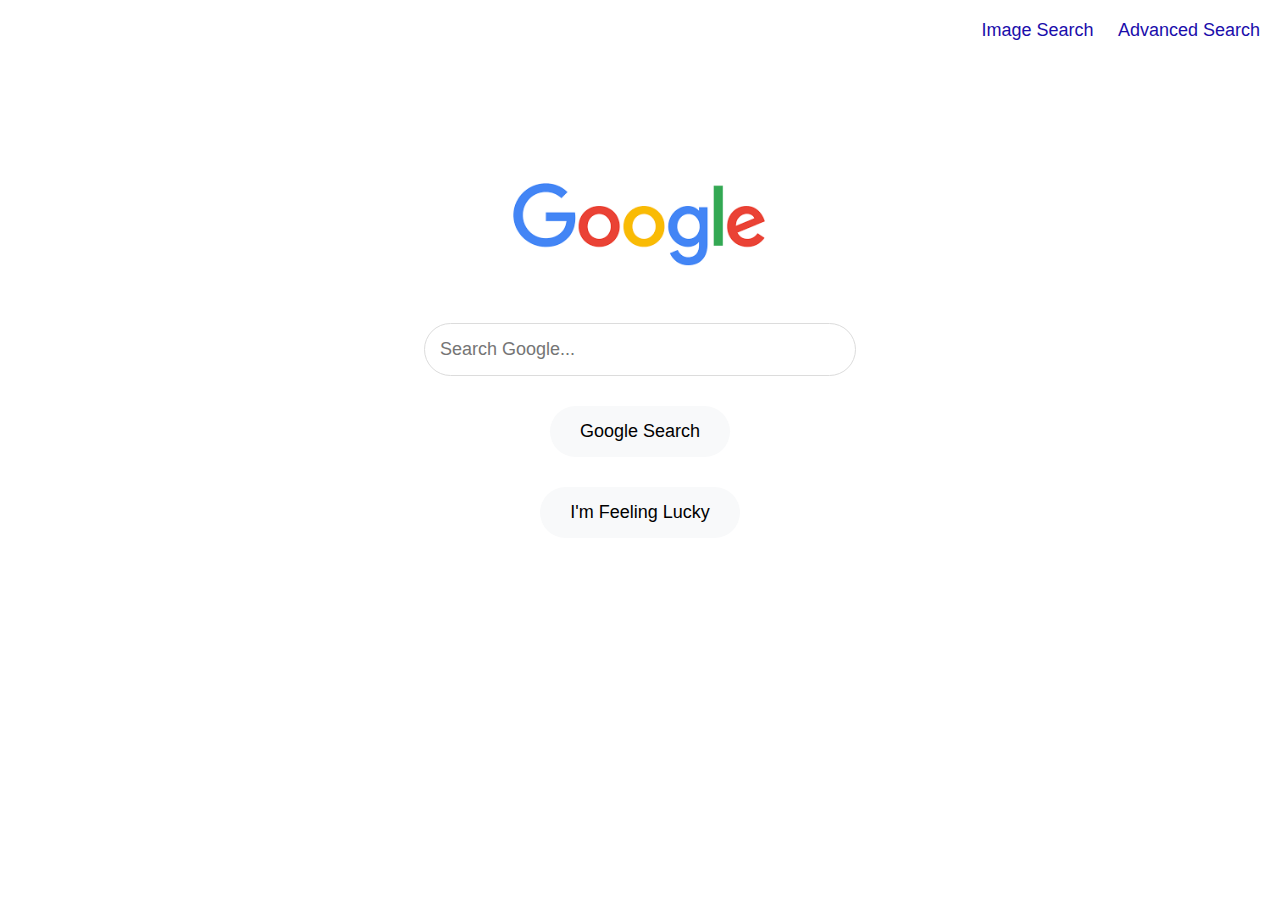
<file: search/index.html>
<!DOCTYPE html>
<html lang="en">
<head>
    <meta charset="UTF-8">
    <meta name="viewport" content="width=device-width, initial-scale=1.0">
    <title>Google Search</title>
    <link rel="stylesheet" href="styles.css">
</head>
<body>
    <header>
        <a href="imagesearch.html">Image Search</a>
        <a href="advancedsearch.html">Advanced Search</a>
    </header>
    <main>
        <img src="download.png" alt="Google Logo" class="logo">
        <form action="https://www.google.com/search" method="get">
            <input type="text" name="q" placeholder="Search Google..." class="search-bar">
            <button type="submit" class="search-button">Google Search</button>
            <button type="submit" class="search-button" name="btnI" value="I'm Feeling Lucky">I'm Feeling Lucky</button>
        </form>
    </main>
</body>
</html>
</file>
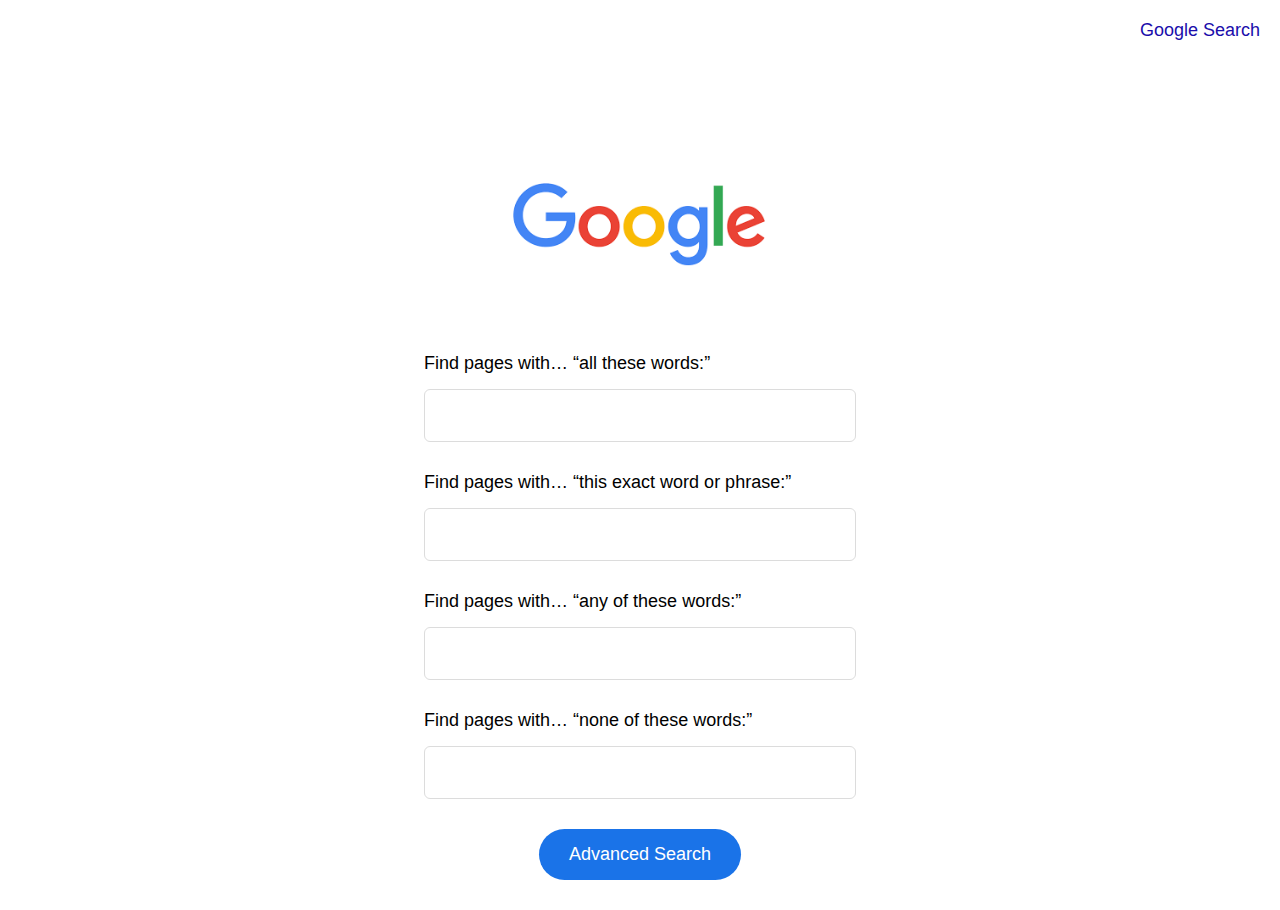
<file: search/advancedsearch.html>
<!DOCTYPE html>
<html lang="en">
<head>
    <meta charset="UTF-8">
    <meta name="viewport" content="width=device-width, initial-scale=1.0">
    <title>Google Advanced Search</title>
    <link rel="stylesheet" href="styles.css">
</head>
<body>
    <header>
        <a href="index.html">Google Search</a>
    </header>
    <main>
        <img src="download.png" alt="Google Logo" class="logo">
        <form action="https://www.google.com/search" method="get">
            <label for="all-words">Find pages with… “all these words:”</label>
            <input type="text" id="all-words" name="q" class="search-field">

            <label for="exact-phrase">Find pages with… “this exact word or phrase:”</label>
            <input type="text" id="exact-phrase" name="exact_phrase" class="search-field">

            <label for="any-words">Find pages with… “any of these words:”</label>
            <input type="text" id="any-words" name="any" class="search-field">

            <label for="none-words">Find pages with… “none of these words:”</label>
            <input type="text" id="none-words" name="none" class="search-field">

            <button type="submit" class="advanced-button">Advanced Search</button>
        </form>
    </main>
</body>
</html>
</file>
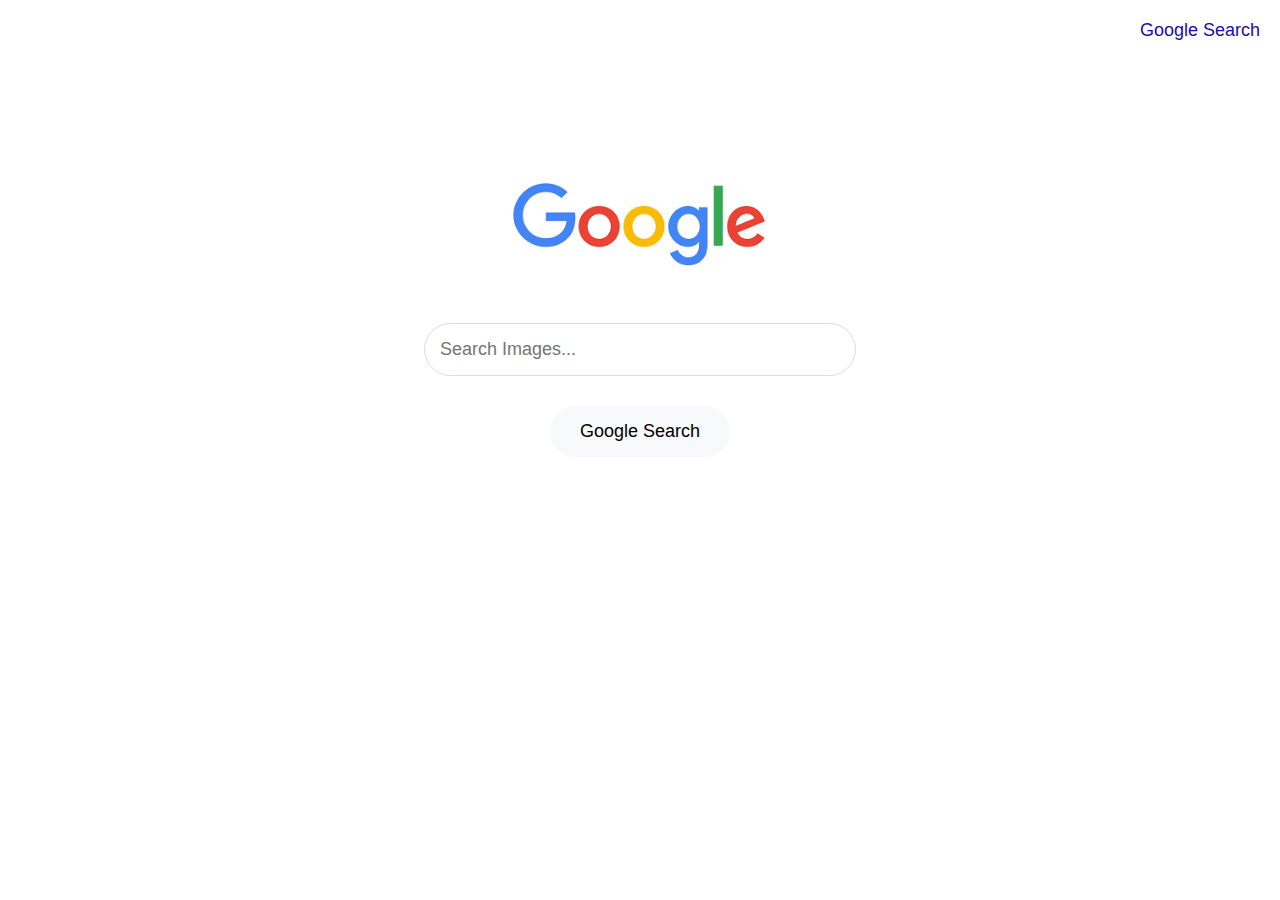
<file: search/imagesearch.html>
<!DOCTYPE html>
<html lang="en">
<head>
    <meta charset="UTF-8">
    <meta name="viewport" content="width=device-width, initial-scale=1.0">
    <title>Google Image Search</title>
    <link rel="stylesheet" href="styles.css">
</head>
<body>
    <header>
        <a href="index.html">Google Search</a>
    </header>
    <main>
        <img src="download.png" alt="Google Logo" class="logo">
        <form action="https://www.google.com/search?tbm=isch" method="get">
            <input type="text" name="q" placeholder="Search Images..." class="search-bar">
            <button type="submit" class="search-button">Google Search</button>
        </form>
    </main>
</body>
</html>
</file>
<file: search/styles.css>
body {
    font-family: Arial, sans-serif;
    margin: 0;
    padding: 0;
    text-align: center;
}

header {
    padding: 20px;
    position: absolute;
    top: 0;
    right: 0;
}

header a {
    margin-left: 20px;
    text-decoration: none;
    color: #1a0dab;
    font-size: 18px;
}

main {
    margin-top: 150px;
    display: flex;
    flex-direction: column;
    align-items: center;
}

.logo {
    margin-bottom: 40px;
    width: 272px;
    height: auto;
}

.search-bar {
    padding: 15px;
    width: 400px;
    border-radius: 30px;
    border: 1px solid #dcdcdc;
    font-size: 18px;
    transition: all 0.3s ease;
}

.search-bar:hover {
    transform: scale(1.05);
    box-shadow: 0 4px 8px rgba(0, 0, 0, 0.2);
}

.search-button, .advanced-button {
    display: block;
    margin: 30px auto;
    padding: 15px 30px;
    border: none;
    border-radius: 30px;
    cursor: pointer;
    font-size: 18px;
    transition: all 0.3s ease;
}

.search-button {
    background-color: #f8f9fa;
}

.search-button:hover {
    transform: scale(1.05);
    box-shadow: 0 4px 8px rgba(0, 0, 0, 0.2);
}

.advanced-button {
    background-color: #1a73e8;
    color: white;
}

.advanced-button:hover {
    transform: scale(1.05);
    box-shadow: 0 4px 8px rgba(0, 0, 0, 0.2);
}

.search-field {
    display: block;
    margin: 15px auto;
    padding: 15px;
    width: 400px;
    border: 1px solid #dcdcdc;
    border-radius: 6px;
    font-size: 18px;
    transition: all 0.3s ease;
}

.search-field:hover {
    transform: scale(1.05);
    box-shadow: 0 4px 8px rgba(0, 0, 0, 0.2);
}

label {
    display: block;
    margin-top: 30px;
    text-align: left;
    font-size: 18px;
}
</file>
